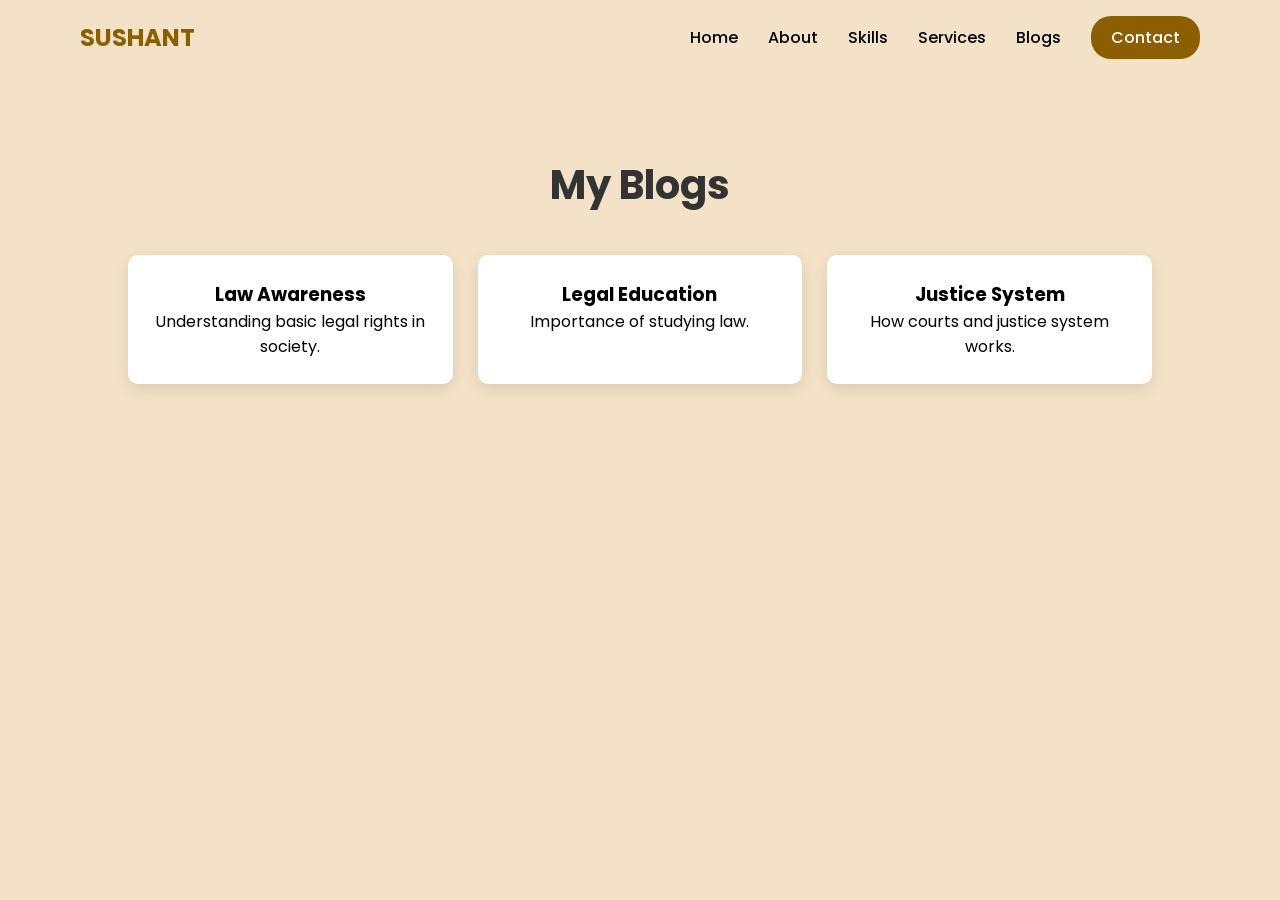
<file: blogs.html>
<!DOCTYPE html>
<html lang="en">
<head>

<meta charset="UTF-8">
<meta name="viewport" content="width=device-width, initial-scale=1.0">

<title>Blogs</title>

<link rel="stylesheet" href="style.css">

</head>

<body>

<header>

<nav class="navbar">

<div class="logo">SUSHANT</div>

<ul class="nav-links">

<li><a href="index.html">Home</a></li>
<li><a href="about.html">About</a></li>
<li><a href="skills.html">Skills</a></li>
<li><a href="services.html">Services</a></li>
<li><a href="blogs.html">Blogs</a></li>
<li><a class="contact-btn" href="contact.html">Contact</a></li>

</ul>

</nav>

</header>


<section class="page-section">

<h1 class="section-title">My Blogs</h1>

<div class="blog-container">

<div class="blog-card">
<h3>Law Awareness</h3>
<p>Understanding basic legal rights in society.</p>
</div>

<div class="blog-card">
<h3>Legal Education</h3>
<p>Importance of studying law.</p>
</div>

<div class="blog-card">
<h3>Justice System</h3>
<p>How courts and justice system works.</p>
</div>

</div>

</section>
<script src="script.js"></script>
</body>
</html>
</file>
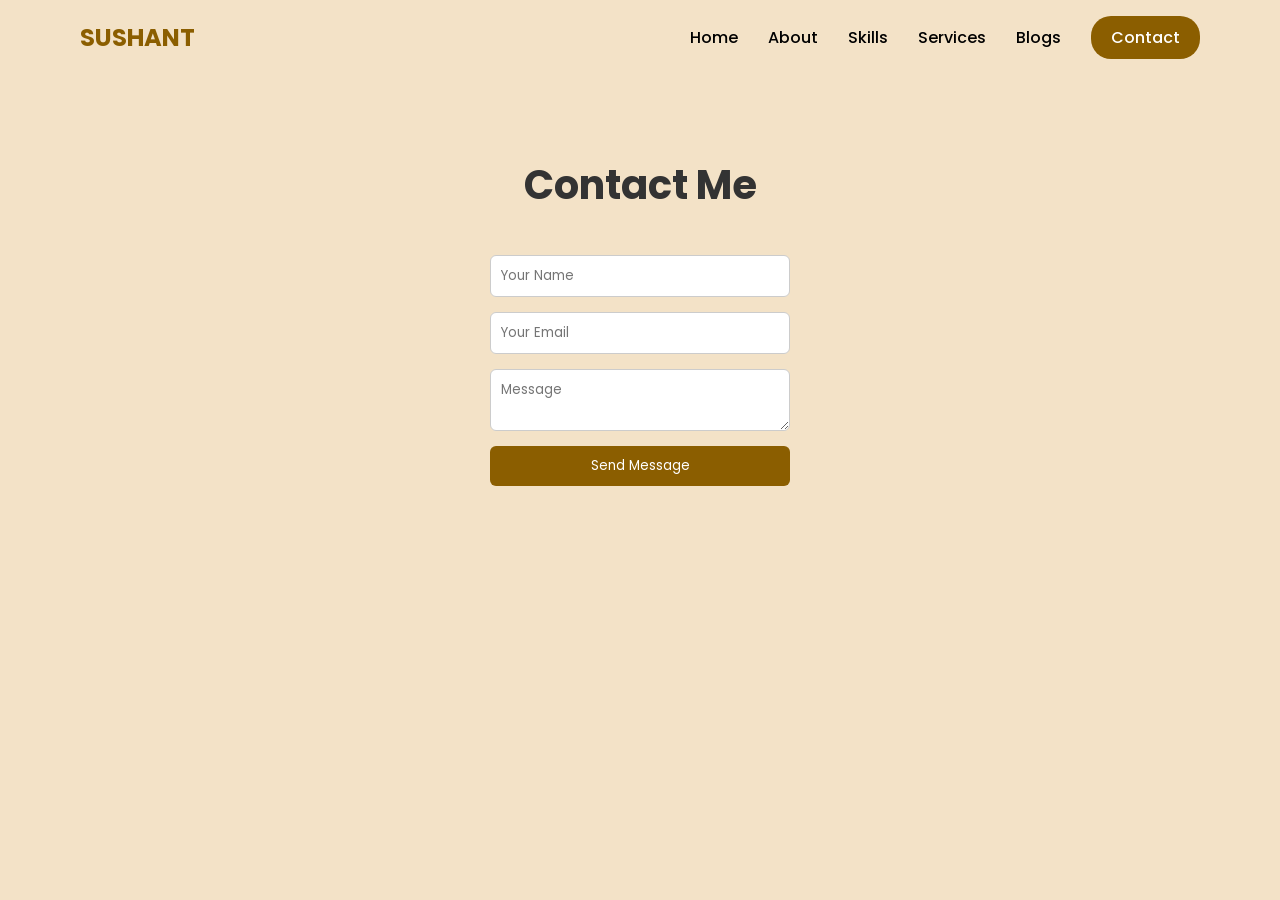
<file: contact.html>
<!DOCTYPE html>
<html lang="en">
<head>

<meta charset="UTF-8">
<meta name="viewport" content="width=device-width, initial-scale=1.0">

<title>Contact</title>

<link rel="stylesheet" href="style.css">

</head>

<body>

<header>

<nav class="navbar">

<div class="logo">SUSHANT</div>

<ul class="nav-links">

<li><a href="index.html">Home</a></li>
<li><a href="about.html">About</a></li>
<li><a href="skills.html">Skills</a></li>
<li><a href="services.html">Services</a></li>
<li><a href="blogs.html">Blogs</a></li>
<li><a class="contact-btn" href="contact.html">Contact</a></li>

</ul>

</nav>

</header>


<section class="page-section">

<h1 class="section-title">Contact Me</h1>

<form class="contact-form">

<input type="text" placeholder="Your Name">

<input type="email" placeholder="Your Email">

<textarea placeholder="Message"></textarea>

<button>Send Message</button>

</form>

</section>
<script src="script.js"></script>
</body>
</html>
</file>
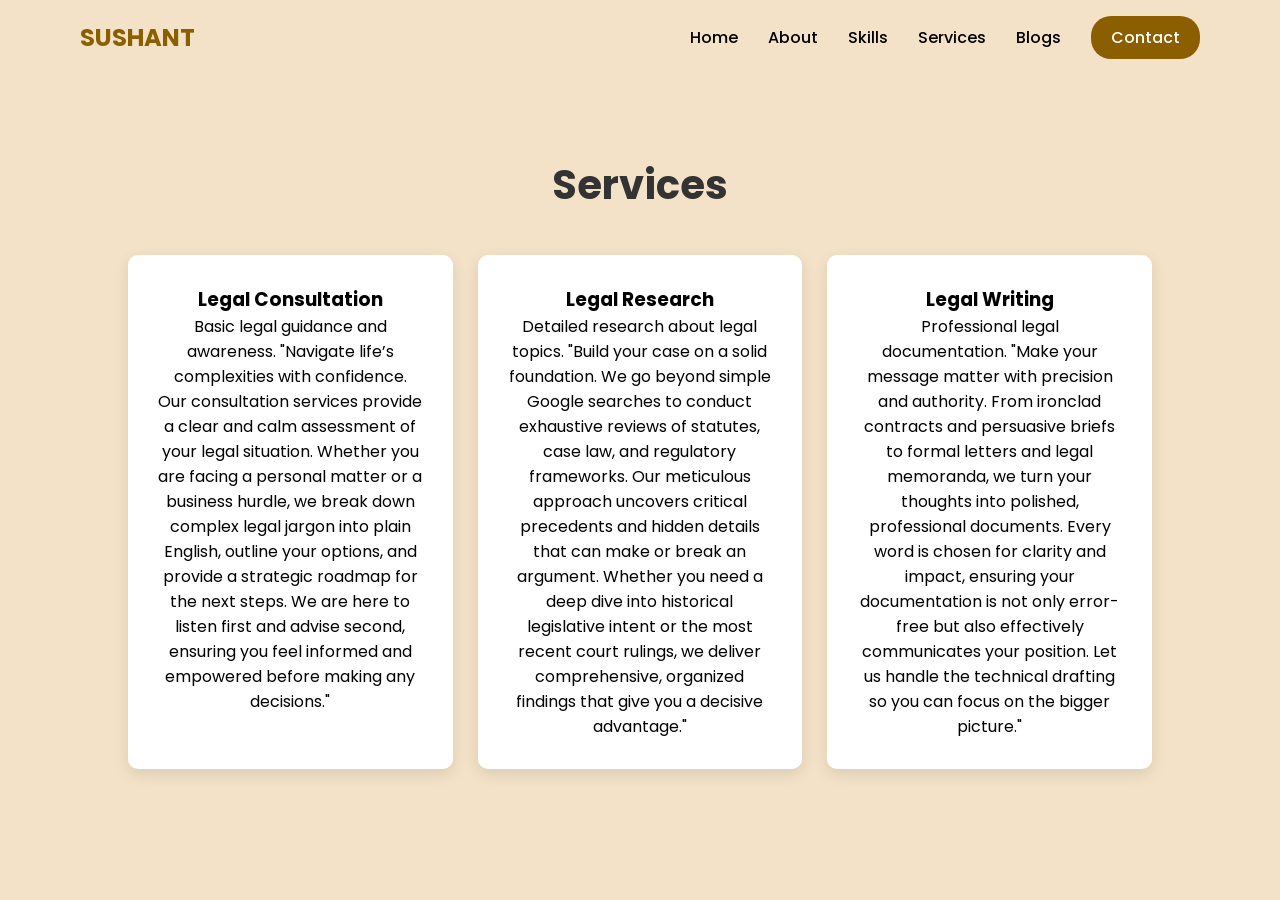
<file: services.html>
<!DOCTYPE html>
<html lang="en">
<head>

<meta charset="UTF-8">
<meta name="viewport" content="width=device-width, initial-scale=1.0">

<title>Services</title>

<link rel="stylesheet" href="style.css">

</head>

<body>

<header>

<nav class="navbar">

<div class="logo">SUSHANT</div>

<ul class="nav-links">

<li><a href="index.html">Home</a></li>
<li><a href="about.html">About</a></li>
<li><a href="skills.html">Skills</a></li>
<li><a href="services.html">Services</a></li>
<li><a href="blogs.html">Blogs</a></li>
<li><a class="contact-btn" href="contact.html">Contact</a></li>

</ul>

</nav>

</header>


<section class="page-section">

<h1 class="section-title">Services</h1>

<div class="services-container">

<div class="service-card">
<h3>Legal Consultation</h3>
<p>Basic legal guidance and awareness.
    "Navigate life’s complexities with confidence. Our consultation services provide a clear and calm assessment
     of your legal situation. Whether you are facing a personal matter or a business hurdle, we break down complex 
     legal jargon into plain English, outline your options, and provide a strategic roadmap for the next steps.
     We are here to listen first and advise second, ensuring you feel informed and empowered before making any
     decisions."
</p>
</div>

<div class="service-card">
<h3>Legal Research</h3>
<p>Detailed research about legal topics.
    "Build your case on a solid foundation. We go beyond simple Google searches to conduct exhaustive reviews of 
    statutes, case law, and regulatory frameworks. Our meticulous approach uncovers critical precedents and hidden
     details that can make or break an argument. Whether you need a deep dive into historical legislative intent or
      the most recent court rulings, we deliver comprehensive, organized findings that give you a decisive advantage."
</p>
</div>

<div class="service-card">
<h3>Legal Writing</h3>
<p>Professional legal documentation.
    "Make your message matter with precision and authority. From ironclad contracts and persuasive briefs to formal 
    letters and legal memoranda, we turn your thoughts into polished, professional documents. Every word is chosen 
    for clarity and impact, ensuring your documentation is not only error-free but also effectively communicates your
    position. Let us handle the technical drafting so you can focus on the bigger picture."
</p>
</div>

</div>

</section>
<script src="script.js"></script>
</body>
</html>
</file>
<file: style.css>
@import url('https://fonts.googleapis.com/css2?family=Poppins:wght@300;400;500;600;700&display=swap');

*{
margin:0;
padding:0;
box-sizing:border-box;
font-family:'Poppins',sans-serif;
}

/* BACKGROUND */

body{
background:linear-gradient(to right,rgb(255,255,255),rgb(254,215,173));
min-height:100vh;
}


/* NAVBAR */

.navbar{
display:flex;
justify-content:space-between;
align-items:center;
padding:25px 60px;
}

.logo{
font-size:28px;
font-weight:700;
color:#8B5A00;
}

/* NAV LINKS */

.nav-links{
display:flex;
gap:35px;
list-style:none;
align-items:center;
}

.nav-links a{
text-decoration:none;
color:black;
font-weight:500;
transition:0.3s;
}

.nav-links a:hover{
color:#8B5A00;
text-decoration: underline;
}

.contact-btn{
background:#8B5A00;
color:white !important;
padding:10px 25px;
border-radius:25px;
}

/* MENU BUTTONS */

.menu-btn,
.close-btn{
font-size:28px;
cursor:pointer;
display:none;
}


/* HERO */

.hero{
display:flex;
align-items:center;
justify-content:space-between;
padding:60px;
gap:40px;
}


/* IMAGE AREA */

.hero-left{
display:flex;
justify-content:center;
align-items:center;
width:100%;
}

/* IMAGE CIRCLE */

.image-circle{
width:420px;
height:420px;
border-radius:50%;
border:6px solid #d8c6b2;
overflow:hidden;
background:#f5ede5;
}

/* IMAGE */

.image-circle img{
width:100%;
height:100%;
object-fit:cover;
display:block;
}


/* TEXT */

.hero-right{
max-width:500px;
}

.hero-right h1{
font-size:40px;
margin-bottom:10px;
}

.hero-right span{
color:#8B5A00;
}

.hero-right h2{
font-size:28px;
margin-bottom:15px;
}

.hero-right p{
line-height:1.7;
color:#444;
margin-bottom:25px;
}


/* SOCIAL ICONS */

.social-icons{
display:flex;
gap:15px;
margin-bottom:25px;
}

.social-icons a{
width:45px;
height:45px;
border:2px solid #8B5A00;
display:flex;
align-items:center;
justify-content:center;
border-radius:50%;
color:#8B5A00;
transition:0.3s;
}

.social-icons a:hover{
background:#8B5A00;
color:white;
transform:translateY(-5px);
}


/* BUTTON */

.cv-btn{
background:#8B5A00;
color:white;
border:none;
padding:14px 35px;
border-radius:6px;
cursor:pointer;
}


/* TABLET */

@media (max-width:1024px){

.hero{
flex-direction:column;
text-align:center;
}

.image-circle{
width:350px;
height:350px;
}

}


/* MOBILE */

@media (max-width:768px){

.navbar{
padding:20px;
}

.menu-btn{
display:block;
}

.nav-links{
position:fixed;
top:0;
right:-100%;
height:100vh;
width:240px;
background:white;
flex-direction:column;
justify-content:center;
align-items:center;
gap:30px;
transition:0.4s;
box-shadow:-5px 0 20px rgba(0,0,0,0.1);
}

.nav-links.active{
right:0;
}

.close-btn{
display:block;
position:absolute;
top:20px;
right:20px;
}

/* HERO MOBILE */

.hero{
flex-direction:column;
padding:40px 20px;
text-align:center;
}

/* RESPONSIVE IMAGE */

.image-circle{
width:70vw;
height:70vw;
max-width:300px;
max-height:300px;
}

}

/* COMMON PAGE SECTION */

.page-section{
padding:80px 10%;
text-align:center;
}

.section-title{
font-size:40px;
margin-bottom:40px;
color:#333;
}

/* ABOUT */

.about-container{
display:flex;
gap:40px;
align-items:center;
justify-content:center;
flex-wrap:wrap;
}

.about-img img{
width:300px;
border-radius:10px;
}

.about-text{
max-width:500px;
line-height:1.7;
color:#444;
}

/* SKILLS */

.skills-container{
display:grid;
grid-template-columns:repeat(auto-fit,minmax(150px,1fr));
gap:20px;
}

.skill-card{
background:white;
padding:25px;
border-radius:10px;
box-shadow:0 5px 15px rgba(0,0,0,0.1);
font-weight:bold;
}

/* SERVICES */

.services-container{
display:grid;
grid-template-columns:repeat(auto-fit,minmax(250px,1fr));
gap:25px;
}

.service-card{
background:white;
padding:30px;
border-radius:10px;
box-shadow:0 5px 15px rgba(0,0,0,0.1);
}

/* BLOG */

.blog-container{
display:grid;
grid-template-columns:repeat(auto-fit,minmax(250px,1fr));
gap:25px;
}

.blog-card{
background:white;
padding:25px;
border-radius:10px;
box-shadow:0 5px 15px rgba(0,0,0,0.1);
}

/* CONTACT */

.contact-form{
max-width:500px;
margin:auto;
display:flex;
flex-direction:column;
gap:15px;
}

.contact-form input,
.contact-form textarea{
padding:12px;
border:1px solid #ccc;
border-radius:6px;
}

.contact-form button{
padding:12px;
background:#ff914d;
border:none;
color:white;
border-radius:6px;
cursor:pointer;
}



body{
font-family: Arial;
margin:0;
background:#f3e2c7;
}

.navbar{
display:flex;
justify-content:space-between;
align-items:center;
padding:20px 80px;
}

.logo{
font-size:24px;
font-weight:bold;
color:#8b5e00;
}

.nav-links{
display:flex;
list-style:none;
gap:30px;
}

.nav-links a{
text-decoration:none;
color:black;
font-weight:500;
}

.contact-btn{
background:#8b5e00;
color:white;
padding:10px 20px;
border-radius:20px;
text-decoration:none;
}

.page-section{
padding:80px;
text-align:center;
}

.skills-list{
list-style:none;
font-size:20px;
}

.services{
display:flex;
justify-content:center;
gap:30px;
margin-top:40px;
}

.card{
background:white;
padding:30px;
border-radius:10px;
width:200px;
box-shadow:0 5px 10px rgba(0,0,0,0.1);
}

.contact-form{
display:flex;
flex-direction:column;
gap:15px;
width:300px;
margin:auto;
}

.contact-form input,
.contact-form textarea{
padding:10px;
border:1px solid #ccc;
}

.contact-form button{
background:#8b5e00;
color:white;
padding:10px;
border:none;
}




.hero-left{
animation:floatImg 4s ease-in-out infinite;
}

@keyframes floatImg{

0%{transform:translateY(0);}
50%{transform:translateY(-15px);}
100%{transform:translateY(0);}

}

.hero-right{
animation:fadeIn 2s ease;
}

@keyframes fadeIn{

from{
opacity:0;
transform:translateX(40px);
}

to{
opacity:1;
transform:translateX(0);
}

}



.page-section{
padding:80px 10%;
text-align:center;
animation:fadeUp 1s ease;
}

@keyframes fadeUp{

from{
opacity:0;
transform:translateY(40px);
}

to{
opacity:1;
transform:translateY(0);
}

}




.about-card{

background:white;
padding:30px;
border-radius:12px;
box-shadow:0 10px 25px rgba(0,0,0,0.1);
max-width:500px;
text-align:left;
transition:0.3s;

}

.about-card:hover{
transform:translateY(-5px);
box-shadow:0 15px 35px rgba(0,0,0,0.15);
}





/* IMAGE GLOW ANIMATION */

.image-circle{
position:relative;
width:420px;
height:420px;
border-radius:50%;
border:6px solid #d8c6b2;
overflow:hidden;
background:#f5ede5;
box-shadow:0 0 25px rgba(139,90,0,0.4);
animation:glowPulse 3s infinite ease-in-out;
}

@keyframes glowPulse{

0%{
box-shadow:0 0 15px rgba(139,90,0,0.3);
}

50%{
box-shadow:0 0 45px rgba(139,90,0,0.8);
}

100%{
box-shadow:0 0 15px rgba(139,90,0,0.3);
}

}





.image-circle::before{
content:"";
position:absolute;
top:-10px;
left:-10px;
right:-10px;
bottom:-10px;
border-radius:50%;
background:linear-gradient(45deg,#8B5A00,#ff914d,#8B5A00);
z-index:-1;
filter:blur(20px);
opacity:0.7;
animation:rotateGlow 6s linear infinite;
}

@keyframes rotateGlow{
0%{
transform:rotate(0deg);
}
100%{
transform:rotate(360deg);
}
}


/* MOBILE HERO FIX */

@media (max-width:768px){

.hero{
flex-direction:column-reverse;
text-align:center;
}

.image-circle{
width:260px;
height:260px;
}

} 




/* SKILL FLIP CARD */

.skill-card{
width:220px;
height:150px;
perspective:1000px;
}

.card-inner{
position:relative;
width:100%;
height:100%;
transition:transform 0.6s;
transform-style:preserve-3d;
}

.skill-card:hover .card-inner{
transform:rotateY(180deg);
}

.card-front,
.card-back{
position:absolute;
width:100%;
height:100%;
display:flex;
align-items:center;
justify-content:center;
background:white;
border-radius:10px;
box-shadow:0 5px 15px rgba(0,0,0,0.1);
backface-visibility:hidden;
}

.card-back{
transform:rotateY(180deg);
background:#8B5A00;
color:white;
}
</file>
